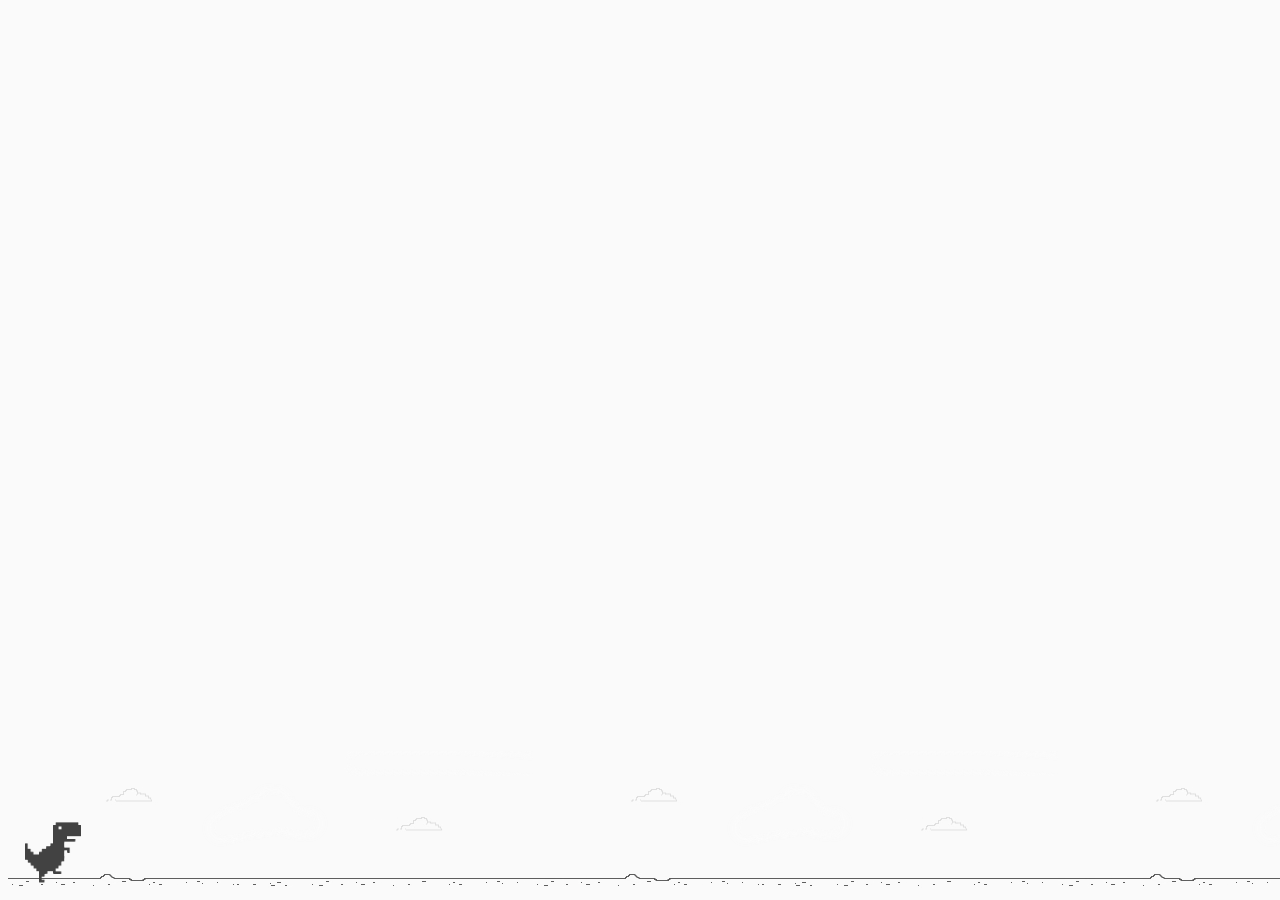
<file: dinossauro-sem-internet/index.html>
<!DOCTYPE html>
<html lang="pt-BR">

<head>
    <meta charset="UTF-8">
    <meta http-equiv="X-UA-Compatible" content="IE=edge">
    <meta name="viewport" content="width=device-width, initial-scale=1.0">
    <link rel="stylesheet" href="css/index.css">
    <title>Sem conexão com a internet</title>
</head>

<body>

    </div>
    <div class="fundo" id="fundo">
        <div class="dinossauro" id="dinossauro"></div>
    </div>
    <audio src="./sound/jump.wav" preload="auto" id="somPulo"></audio>
    <script src="script/main.js" defer></script>
</body>

</html>
</file>
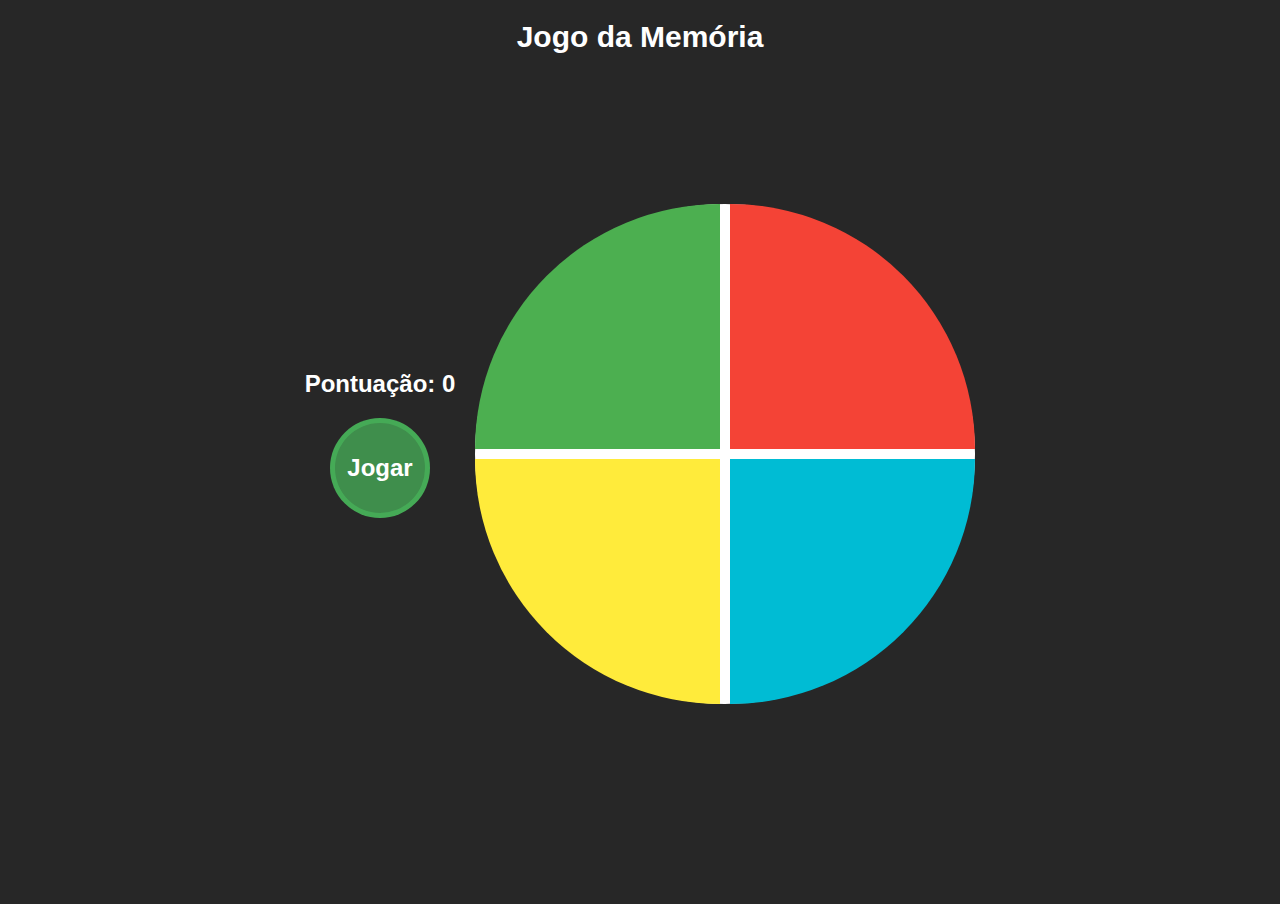
<file: genius-jogo-memoria/index.html>
<!DOCTYPE html>
<html lang="pt-br">

<head>
    <meta charset="UTF-8">
    <meta http-equiv="X-UA-Compatible" content="IE=edge">
    <meta name="viewport" content="width=device-width, initial-scale=1.0">
    <link rel="stylesheet" href="css/index.css">
    <title>Jogo da Memória</title>
</head>

<body>
    <h1>Jogo da Memória</h1>
    <div class="principal">
        <div class="pontuacao">
            <div class="placar">Pontuação: <span class="score">0</span></div>
                <div class="placar-pontos"></div>
            <button class="btnJogar" onclick="comecarJogo()">Jogar</button>
        </div>
        <div class="genius">
            <div class="azul"></div>
            <div class="amarelo"></div>
            <div class="vermelho"></div>
            <div class="verde"></div>
        </div>
    </div>
</body>
<script src="./script/index.js"></script>

</html>
</file>
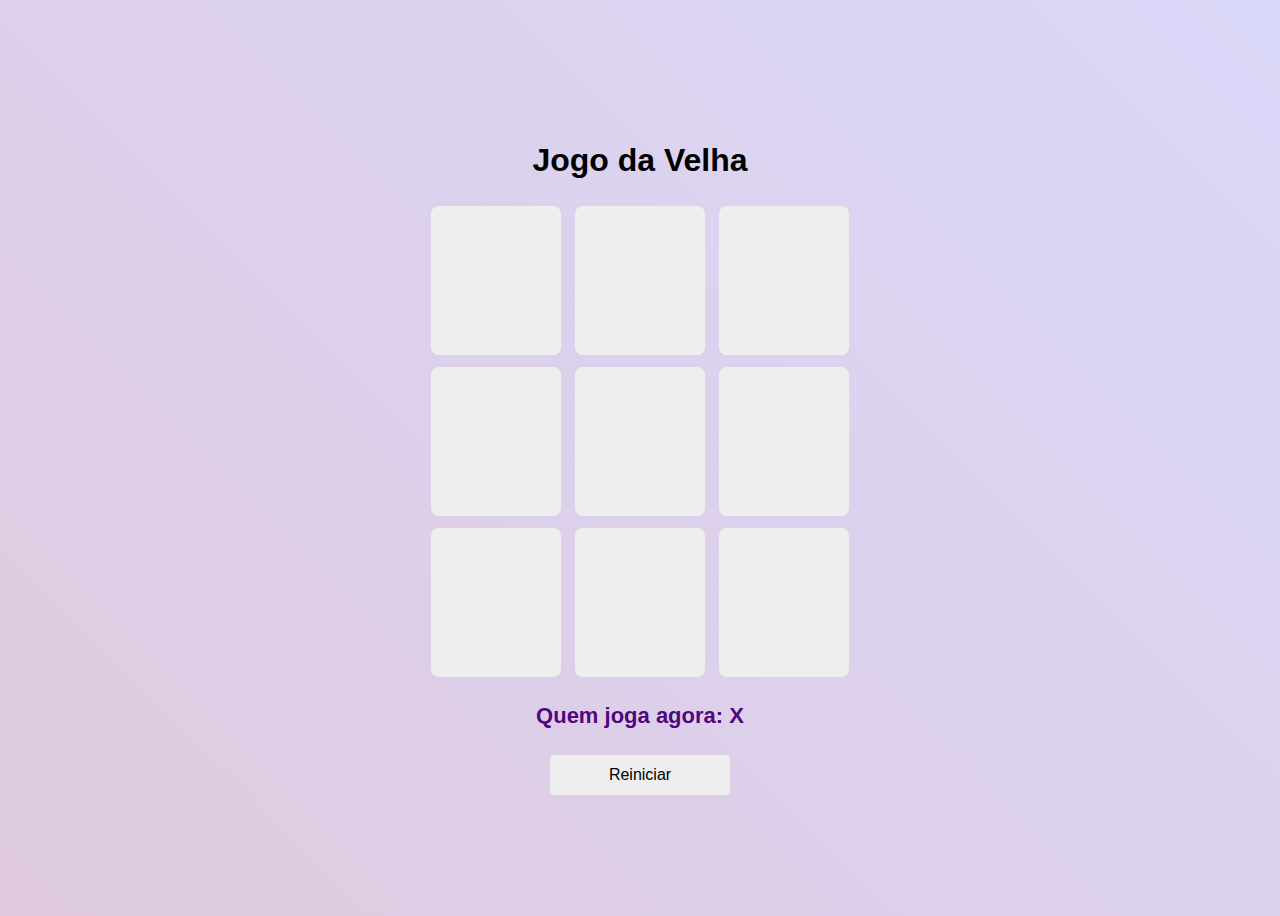
<file: jogo-da-velha/index.html>
<!DOCTYPE html>
<html lang="pt-br">

<head>
    <meta charset="UTF-8">
    <meta http-equiv="X-UA-Compatible" content="IE=edge">
    <meta name="viewport" content="width=device-width, initial-scale=1.0">
    <link rel="stylesheet" href="./style/style.css">
    <title>Jogo da Velha</title>
</head>

<body>
    <h1>Jogo da Velha</h1>
    <div>
        <div id="1" class="quadrado" onclick="escolherQuadrado(this.id)">-</div>
        <div id="2" class="quadrado" onclick="escolherQuadrado(this.id)">-</div>
        <div id="3" class="quadrado" onclick="escolherQuadrado(this.id)">-</div>
    </div>
    <div>
        <div id="4" class="quadrado" onclick="escolherQuadrado(this.id)">-</div>
        <div id="5" class="quadrado" onclick="escolherQuadrado(this.id)">-</div>
        <div id="6" class="quadrado" onclick="escolherQuadrado(this.id)">-</div>
    </div>
    <div>
        <div id="7" class="quadrado" onclick="escolherQuadrado(this.id)">-</div>
        <div id="8" class="quadrado" onclick="escolherQuadrado(this.id)">-</div>
        <div id="9" class="quadrado" onclick="escolherQuadrado(this.id)">-</div>
    </div>
    <div class="resultados">
        <div class="jogador">
            <label for="">
                Quem joga agora:
            </label>
            <label for="" id="jogador-selecionado"></label>
        </div>
        <div class="vencedor">
            <label for="">
            </label>
            <label for="" id="vencedor-selecionado"></label>
        </div>
    </div>
    <div>
        <button id="btn-reiniciar" onclick="reiniciar()">Reiniciar</button>
    </div>
    <script src="./js/main.js"></script>
</body>

</html>
</file>
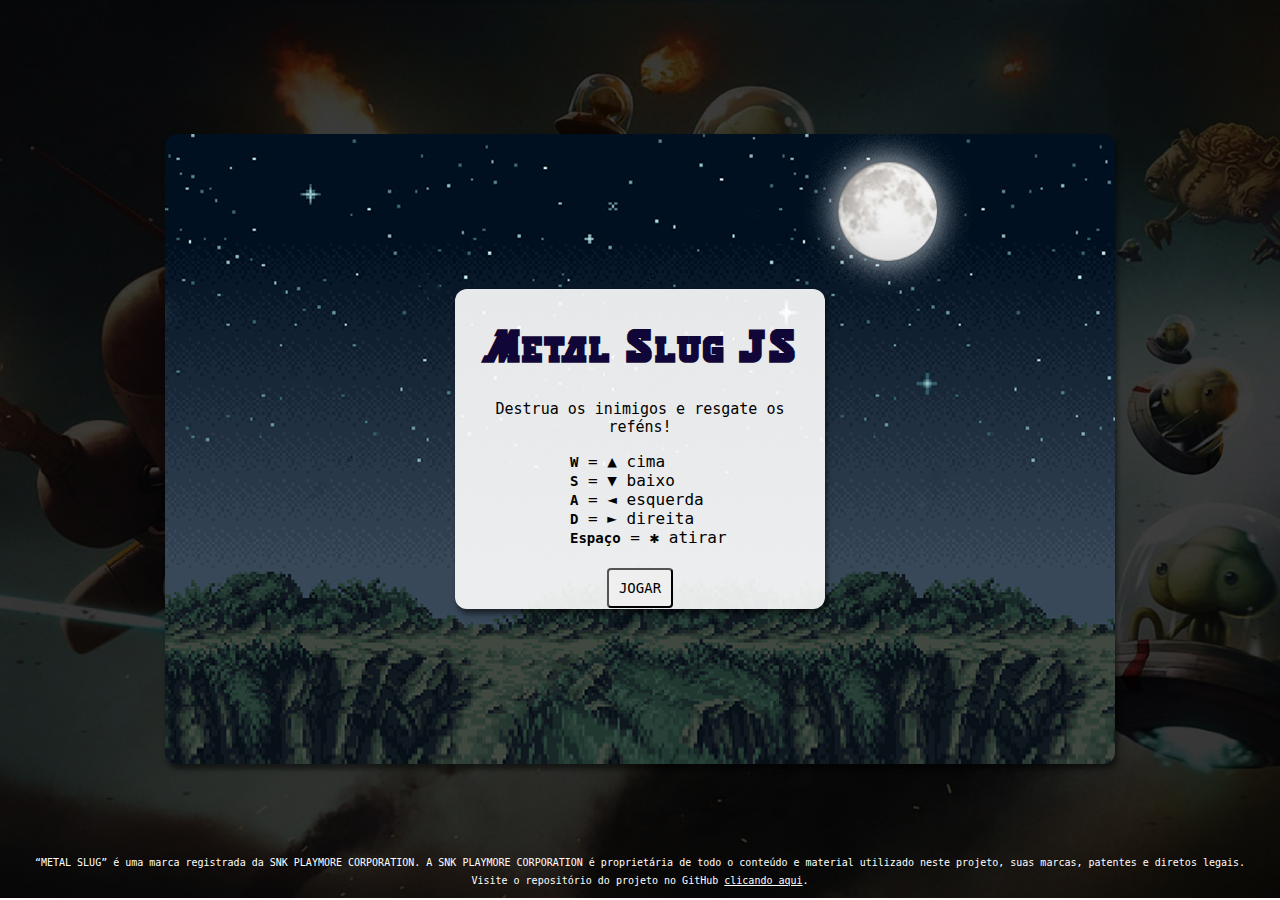
<file: jogo-de-naves/index.html>
<!DOCTYPE html>
<html lang="pt-br">

<head>
    <meta charset="UTF-8">
    <title>Metal Slug JS</title>

    <link href="./src/styles/index.css" rel="stylesheet" type="text/css">
</head>

<body>
    <div id="container">
        <div id="fundoGame">
            <div id="inicio" onclick="start()">
                <h1> Metal Slug JS </h1>
                Destrua os inimigos e resgate os reféns!
                <p class="start">
                    <strong>W</strong> = ▲ cima<br>
                    <strong>S</strong> = ▼ baixo<br>
                    <strong>A</strong> = ◄ esquerda<br>
                    <strong>D</strong> = ► direita<br>
                    <strong>Espaço</strong> = ✱ atirar<br>
                </p>
                <button>JOGAR</button>
            </div>
        </div>
    </div>
    <footer class="rodape">
        “METAL SLUG” é uma marca registrada da SNK PLAYMORE CORPORATION. A SNK PLAYMORE CORPORATION é proprietária de todo o conteúdo e material utilizado neste projeto, suas marcas, patentes e diretos legais.
        <br>
        Visite o repositório do projeto no GitHub <a href="http://github.com/FernandoBade/metal-slug-js">clicando
            aqui</a>.
    </footer>
    <!-- Sons do jogo ! -->
    <audio src="./src/assets/audios/som.mp3" preload="auto" id="somDisparo"></audio>
    <audio src="./src/assets/audios/explosao.mp3" preload="auto" id="somExplosao"></audio>
    <audio src="./src/assets/audios/musica_fundo.mp3" preload="auto" id="musica"></audio>
    <audio src="./src/assets/audios/gameover.mp3" preload="auto" id="somGameover"></audio>
    <audio src="./src/assets/audios/perdido.mp3" preload="auto" id="somPerdido"></audio>
    <audio src="./src/assets/audios/resgate.mp3" preload="auto" id="somResgate"></audio>
    <script type="text/javascript" src="./src/js/jquery-1.11.1.min.js"></script>
    <script type="text/javascript" src="./src/scripts/main.js"></script>
    <script type="text/javascript" src="./src/js/jquery-collision.min.js"></script>
</body>

</html>
</file>
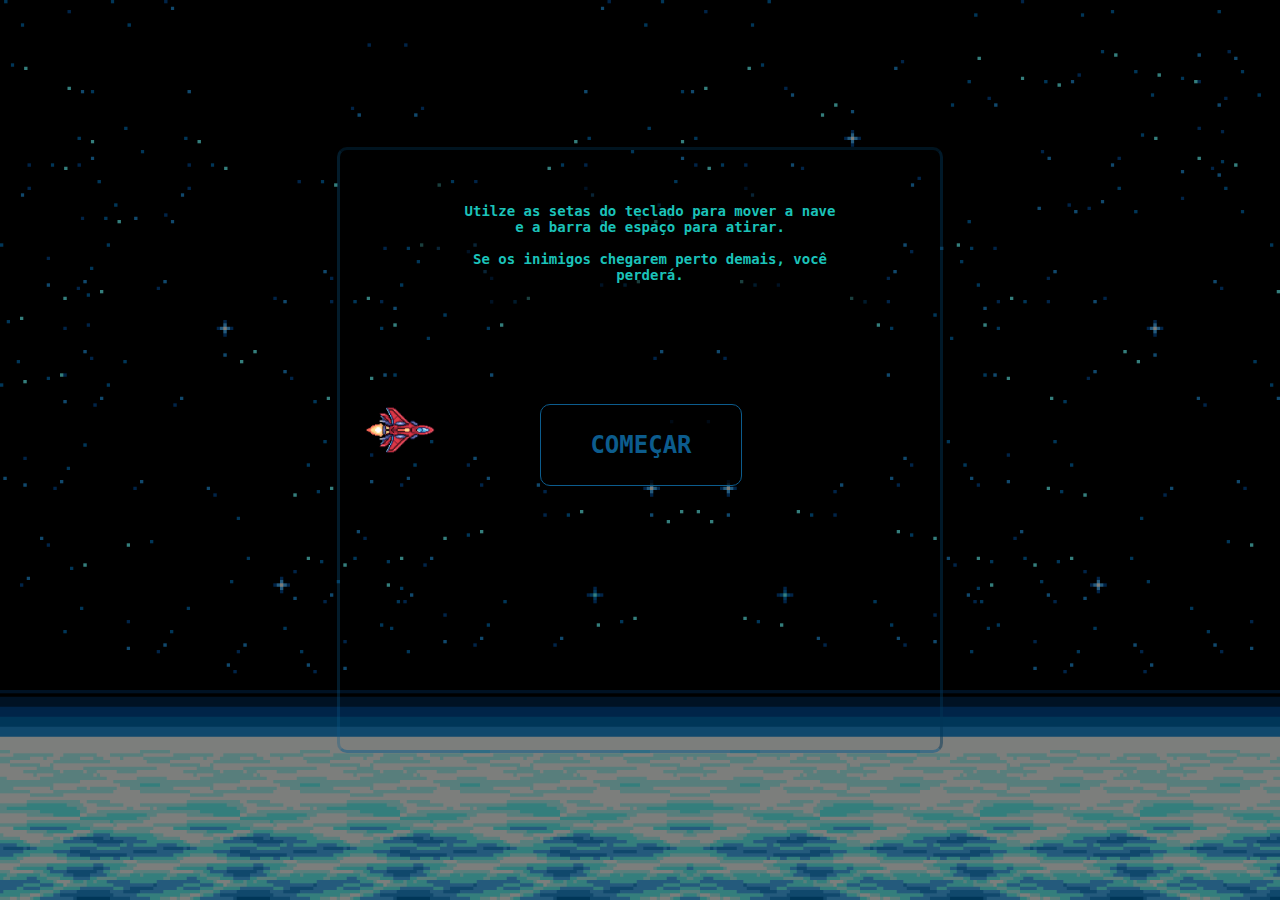
<file: space-shooter/index.html>
<!DOCTYPE html>
<html lang="en">
<head>
    <meta charset="UTF-8">
    <meta name="viewport" content="width=device-width, initial-scale=1.0">
    <link rel="stylesheet" href="style.css">
    <title>Space Shooter</title>
</head>
<body>
    <div id="main-play-area">
        <img class="player-shooter" src="./img/hero.gif" alt="hero">
        <h4 class="game-instructions">
            Utilze as setas do teclado para mover a nave<br>
            e a barra de espaço para atirar.<br>
            <br>
            Se os inimigos chegarem perto demais, você perderá.
        </h4>
        <div class="start-button">
            <h1>COMEÇAR</h1>
        </div>
    </div>
    <script type="text/javascript" src="script.js"></script>
</body>
</html>
</file>
<file: dinossauro-sem-internet/css/index.css>
body {
    background: #fafafa;
}

.dinossauro {
    position: absolute;
    bottom: 0;
    background-image: url(../img/dino.gif);
    background-repeat: no-repeat;
    background-size: cover;
    width: 70px;
    height: 70px;
    bottom: 2px;
    left: 10px;
    z-index: 10;
}

.cactus {
    position: absolute;
    width: 60px;
    height: 60px;
    bottom: 2px;
    background-image: url(../img/cactus.png);
    background-repeat: no-repeat;
    background-size: cover;

    z-index: 5;
}

.fundo {
    position: absolute;
    bottom: 10px;
    background-image: url(../img/background.png);
    background-repeat: repeat-x;
    animation: slideright 600s infinite linear;
    -webkit-animation: slideright 600s infinite linear;
    width: 100vw;
    height: 200px;
    z-index: 1;
}

.fim {
    width: 100vw;
    height: 100vh;
    display: flex;
    flex-direction: column;
    justify-content: center;
    align-items: center;
    background-color: white;
    z-index: 1000;
    position: absolute;
}

.game-over-img{
    margin-top: -100px;
}

.btn {
    width: 71px;
    height: 62px;
    cursor: pointer;
}

@keyframes slideright {
    from {
        background-position: 70000%;
    }

    to {
        background-position: 0%;
    }
}
</file>
<file: genius-jogo-memoria/css/index.css>
body {
    margin: 0;
    background-color: #272727;
}

.principal{
    width: 100vw;
    height: 100vh;
    display: flex;
    flex-direction: row;
    gap: 20px;
    justify-content: center;
    align-items: center;
}

.genius {
    display:grid;
    grid-template-areas:
    'verde          vermelho'
    'amarelo        azul';
    grid-gap: 10px;
    background-color: #fff;
    border-radius: 100%;
    width: 500px;
    height: 500px;
}

.azul {
    grid-area: azul;
    background-color: #00bcd4;
    border-bottom-right-radius: 100%;
}

.vermelho {
    grid-area: vermelho;
    background-color: #f44336;
    border-top-right-radius: 100%;
}

.amarelo {
    grid-area: amarelo;
    background-color: #ffeb3b;
    border-bottom-left-radius: 100%;
}

.verde {
    grid-area: verde;
    background-color: #4caf50;
    border-top-left-radius: 100%;
}

.selected {
    opacity: 0.25;
    transition: .5s ease-out;
}

.pontuacao {
    text-align: center;
    font-size: 24px;
    font-weight: bold;
    display: absolute;
    color: #fff;
    font-family: 'Segoe UI', Tahoma, Geneva, Verdana, sans-serif;
}

.placar {
    text-align: center;
    font-size: 24px;
}
h1 {
    font-size: 30px;
    text-align: center;
    font-weight: bold;
    color: #fff;
    font-family: 'Segoe UI', Tahoma, Geneva, Verdana, sans-serif;
    margin-bottom: -50px;
}

p {
    font-size: 18px;
    text-align: center;
}

button {
    margin: 20px;
    background-color: #4ecf649c;
    border: 5px solid #4ecf6473;
    border-radius: 100%;
    width: 100px;
    height: 100px;
    color: #fff;
    font-weight: bold;
    font-size: 24px;
    transition: .3s ease-out;
}

button:hover {
    background-color: #4ecf6473;
    cursor: pointer;
    transform: scale(1.05);
}
</file>
<file: jogo-da-velha/style/style.css>
*{
    font-family: 'Roboto', sans-serif;
}

body {
    text-align: center;
    background: linear-gradient(45deg, rgba(170, 114, 170, 0.375), #4c41e035);
    display: flex;
    flex-direction: column;
    align-items: center;
    justify-content: center;
    height: 100vh;
}

.quadrado {
    text-align: center;
    width: 50px;
    background: #eee;
    display: inline-block;
    padding: 40px;
    font-size: 60px;
    margin: 6px 5px;
    cursor: pointer;
    color: #eee;
    border-radius: 8px;
    transition: 0.3s;
}
.resultados{
    display: flex;
    flex-direction: column;
    align-items: center;
    justify-content: space-around;
    margin-top: 20px;
    gap: 10px;
    color: rgb(80, 7, 129);
    font-family: monospace;
    font-weight: bold;
    font-size: 22px;
}

.quadrado:hover {
    background: #fff;
    color: #fff;
}


button {
    margin-top: 16px;
    width: 180px;
    height: 40px;  
    font-size: 16px;
    background: #eee;
    border-radius: 4px;
    border: none;
    transition: 0.3s;
}

button:hover{
    background: lightgreen;
    color: black;
}
</file>
<file: jogo-de-naves/src/styles/index.css>
@import url('https://fonts.googleapis.com/css2?family=Roboto:ital,wght@0,100;0,300;0,400;0,500;0,700;0,900;1,100;1,300;1,400;1,500;1,700;1,900&display=swap');

*{
	font-family: monospace;
	font-size: 14px;
}


@font-face {
    font-family: 'metal_slug_latinoregular';
    src: url(../assets/fonts/mslug-webfont.woff2) format('woff2'),
         url(../assets/fonts/mslug-webfont.woff) format('woff');
    font-weight: normal;
    font-style: normal;

}


h1 {
	font-size: 45px;
	letter-spacing: 2px;
	color: #110638;
	font-family: 'metal_slug_latinoregular';
}

body {
	background-image: url(../assets/images/fundo.jpg);
	display: flex;
	flex-direction: column;
	justify-content: center;
	align-items: center;
	height: 98vh;
	background-position: center;
	background-repeat: no-repeat;
	background-size: cover;
}

#container {
	width: 950px;
	height: auto;
	position: relative;
	margin-left: auto;
	margin-right: auto;

}

#fundoGame {
	width: 950px;
	height: 630px;
	background-image: url(../assets/images/fundo_game.jpg);
	border-radius: 12px;
	display: flex;
	justify-content: center;
	align-items: center;
	box-shadow: 2px 5px 5px rgba(0, 0, 0, 0.5);
}

#jogador {
	width: 120px;
	height: 110px;
	position: absolute;
	left: 20px;
	top: 179px;
	background-image: url(../assets/images/aviao1.webp);
	object-fit: cover;
	background-size: cover;
}

#inimigo1 {
	width: 60px;
	height: 60px;
	position: absolute;
	left: 90%;
	top: 293px;
	background-image: url(../assets/images/ovni.gif);
	object-fit: cover;
	background-size: cover;
	
}

#inimigo2 {
	width: 165px;
	height: 70px;
	position: absolute;
	left: 775px;
	top: 447px;
	background-image: url(../assets/images/inimigo3.gif);
}

#amigo {
	width: 44px;
	height: 51px;
	position: absolute;
	left: 10px;
	top: 464px;
	background-image: url(../assets/images/amigo.gif);
}

#inicio {
	width: 350px;
	height: 240px;
	background-color: rgba(255, 255, 255, 0.9);
	text-align: center;
	padding: 0px 10px 80px 10px;
	border-radius: 12px;
	box-shadow: 2px 5px 5px rgba(0, 0, 0, 0.5);
	font-size:15px;

}

.start {
	text-align: left;
	margin-left: 105px;
	font-size: 16px;
}


#disparo {
	width: 50px;
	height: 25px;
	position: absolute;
	margin-top: 12px;
	margin-left: -92px;
	background-image: url(../assets/images/disparo.png);
}

#explosao1 {
	width: 100px;
	height: 150px;
	position: absolute;
	background-size: cover;
	bottom: 100px;
	margin-top: -50px;
	z-index: 0;
}

#explosao2 {
	width: 100px;
	height: 150px;
	position: absolute;
	background-size: cover;
	bottom: 100px;
	margin-top: -50px;
}

#explosao3 {
	width: 44px;
	height: 51px;
	position: absolute;
}

.anima4 {
	width: 44px;
	height: 51px;
	background-image: url(../assets/images/amigo_morte.png);
	animation: play3 .5s steps(7) infinite;

	-webkit-animation: play3 .5s steps(7) infinite;
	-moz-animation: play3 .5s steps(7) infinite;
	-ms-animation: play3 .5s steps(7) infinite;
	-o-animation: play3 .5s steps(7) infinite;
}

@keyframes play3 {
	from {
		background-position: 0px;
	}

	to {
		background-position: -308px;
	}
}

@-webkit-keyframes play3 {
	from {
		background-position: 0px;
	}

	to {
		background-position: -308px;
	}
}

@-moz-keyframes play3 {
	from {
		background-position: 0px;
	}

	to {
		background-position: -308px;
	}
}

@-ms-keyframes play3 {
	from {
		background-position: 0px;
	}

	to {
		background-position: -308px;
	}
}

@-o-keyframes play3 {
	from {
		background-position: 0px;
	}

	to {
		background-position: -308px;
	}
}

#placar {
	width: 450px;
	height: 50px;
	position: absolute;
	left: 5px;
	top: 545px;
}

h2 {
	font-size: 20px;
	color: #FFF;
	font-family: monospace;
	margin: 5px 15px;
}

button {
	padding: 10px;
	margin: 5px;
	border-radius: 4px;
	transition: 0.2s;
	cursor: pointer;
	z-index: 1000;
}

button:hover {
	background-color: rgb(36, 177, 99);
	color: #fff;
}


#energia {
	width: 140px;
	height: 38px;
	position: absolute;
	left: 795px;
	top: 25px;
}

h3 {
	font-family: 'metal_slug_latinoregular';
	font-size: 20px;
	color: black;
	letter-spacing:2px;
	cursor: pointer;
}

.rodape{
	width: 950px;
	color:white;
	text-align:center;
	width: fit-content;
	bottom: 10px;
	position: absolute;
	line-height: 18px;
	font-size: 10px;
}

.rodape a{
	color:white;
	font-size: 10px;
}
.rodape a:hover{
	color:rgb(172, 172, 172);
}

#fim {
	width: 350px;
	height: 200px;
	background-color: #FFF;
	margin-left: auto;
	margin-right: auto;
	text-align: center;
	padding: 10px;
	font-family: 'monospace';
	box-shadow: 2px 5px 5px rgba(0, 0, 0, 0.5);
	border-radius: 12px;
	z-index: 100;

}
</file>
<file: space-shooter/style.css>
body {
    height: 100vh;
    width: 100%;
    display: flex;
    justify-content: center;
    align-items: center;
    padding: 0;
    margin: 0;
    font-family: sans-serif;
    background-color: rgb(27, 27, 27);
    background-image: url(img/bg.png);
    background-repeat: no-repeat;
    background-size: cover;
    background-position: bottom;
    background-attachment: fixed;
}

#main-play-area {
    background-color: rgba(0, 0, 0, 0);
    background-repeat: no-repeat;
    background-size: cover;
    background-position: center;
    object-fit: cover;
    height: 600px;
    width: 600px;
    border-radius: 10px;
    border-right: 3px solid #00365879;
    border-top: 3px solid #011d2eb6;
    border-bottom: 3px solid #0c5c8d85;
    border-left: 3px solid #0c5c8d50;
}

.game-instructions {
    position: relative;
    color: #1bc2b9;
    left: 80px;
    top: -50px;
    padding: 20px;
    text-align: center;
    border-radius: 10px;
    display: block;
    width: 70%;
    font-family: monospace;
    font-size: 14px;
    background-color: rgba(0, 0, 0, 0.5);
}

.start-button {
    position: relative;
    color: #0c5c8d;
    top: 2.75em;
    left: 12.5rem;
    border-radius: 10px;
    padding: 10px;
    cursor: pointer;
    font-family: monospace;
    border: 1px solid #0c5c8d;
    display: block;
    text-align: center;
    font-size: .75rem;
    width: 30%;
    background-color: rgba(0, 0, 0, 0.7);
    transition: all 0.3s ease;
}

.start-button:hover {
    background-color: rgba(0, 0, 0, 0.85);
    color: #07fcef;
    border: 1px solid #07fcef;

}

.player-shooter {
    position: relative;
    height: 60px;
    width: 75px;
    left: 20px;
    top: 250px
    
}

.laser {
    position: relative;
    width: 40px;
    height: 30px;
}

.alien {
    height: 60px;
    width: 70px;
    position: relative;
}

.alien-transition {
    opacity: 1;
    transition: opacity 1.5s ease-in-out;
}

.dead-alien {
    height: 60px;
    width: 70px;
    position: relative;
    opacity: 0;
}
</file>
